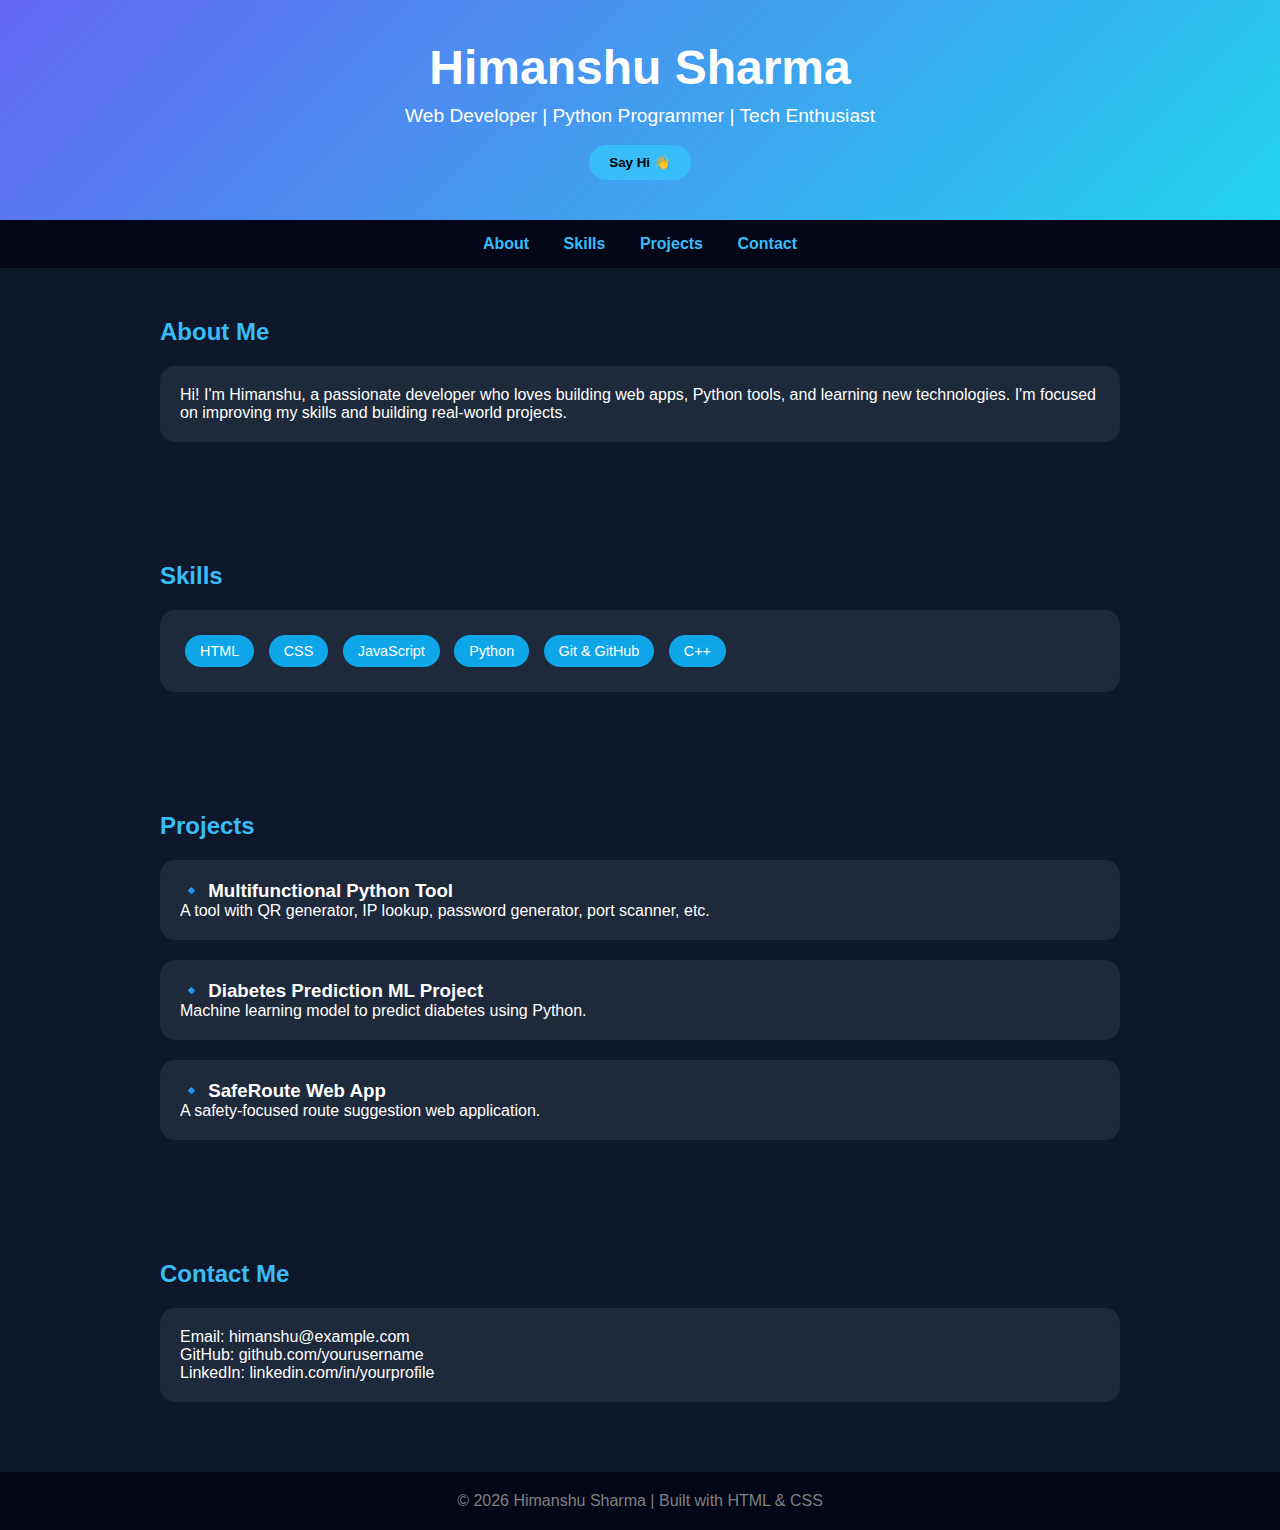
<file: Portfolio.html>
<!DOCTYPE html>
<html>
<head>
    <title>Himanshu Sharma | Portfolio</title>

    <style>
        * {
            margin: 0;
            padding: 0;
            box-sizing: border-box;
            font-family: Arial, sans-serif;
        }

        body {
            background: #0f172a;
            color: white;
        }

        header {
            background: linear-gradient(135deg, #6366f1, #22d3ee);
            padding: 40px 20px;
            text-align: center;
        }

        header h1 {
            font-size: 3rem;
        }

        header p {
            margin-top: 10px;
            font-size: 1.2rem;
        }

        nav {
            background: #020617;
            padding: 15px;
            text-align: center;
        }

        nav a {
            color: #38bdf8;
            margin: 0 15px;
            text-decoration: none;
            font-weight: bold;
        }

        nav a:hover {
            color: white;
        }

        section {
            padding: 50px 20px;
            max-width: 1000px;
            margin: auto;
        }

        h2 {
            margin-bottom: 20px;
            color: #38bdf8;
        }

        .card {
            background: #1e293b;
            padding: 20px;
            border-radius: 15px;
            margin-bottom: 20px;
            transition: transform 0.3s;
        }

        .card:hover {
            transform: translateY(-5px);
        }

        .skills span {
            display: inline-block;
            background: #0ea5e9;
            padding: 8px 15px;
            border-radius: 20px;
            margin: 5px;
            font-size: 0.9rem;
        }

        footer {
            text-align: center;
            padding: 20px;
            background: #020617;
            color: gray;
        }

        button {
            background: #38bdf8;
            border: none;
            padding: 10px 20px;
            border-radius: 25px;
            cursor: pointer;
            font-weight: bold;
        }

        button:hover {
            background: white;
        }
    </style>
</head>

<body>

    <header>
        <h1>Himanshu Sharma</h1>
        <p>Web Developer | Python Programmer | Tech Enthusiast</p>
        <br>
        <button onclick="alert('Thanks for visiting my portfolio!')">Say Hi 👋</button>
    </header>

    <nav>
        <a href="#about">About</a>
        <a href="#skills">Skills</a>
        <a href="#projects">Projects</a>
        <a href="#contact">Contact</a>
    </nav>

    <section id="about">
        <h2>About Me</h2>
        <div class="card">
            <p>
                Hi! I'm Himanshu, a passionate developer who loves building web apps, 
                Python tools, and learning new technologies. I'm focused on improving 
                my skills and building real-world projects.
            </p>
        </div>
    </section>

    <section id="skills">
        <h2>Skills</h2>
        <div class="card skills">
            <span>HTML</span>
            <span>CSS</span>
            <span>JavaScript</span>
            <span>Python</span>
            <span>Git & GitHub</span>
            <span>C++</span>
        </div>
    </section>

    <section id="projects">
        <h2>Projects</h2>

        <div class="card">
            <h3>🔹 Multifunctional Python Tool</h3>
            <p>A tool with QR generator, IP lookup, password generator, port scanner, etc.</p>
        </div>

        <div class="card">
            <h3>🔹 Diabetes Prediction ML Project</h3>
            <p>Machine learning model to predict diabetes using Python.</p>
        </div>

        <div class="card">
            <h3>🔹 SafeRoute Web App</h3>
            <p>A safety-focused route suggestion web application.</p>
        </div>
    </section>

    <section id="contact">
        <h2>Contact Me</h2>
        <div class="card">
            <p>Email: himanshu@example.com</p>
            <p>GitHub: github.com/yourusername</p>
            <p>LinkedIn: linkedin.com/in/yourprofile</p>
        </div>
    </section>

    <footer>
        © 2026 Himanshu Sharma | Built with HTML & CSS
    </footer>

</body>
</html>
</file>
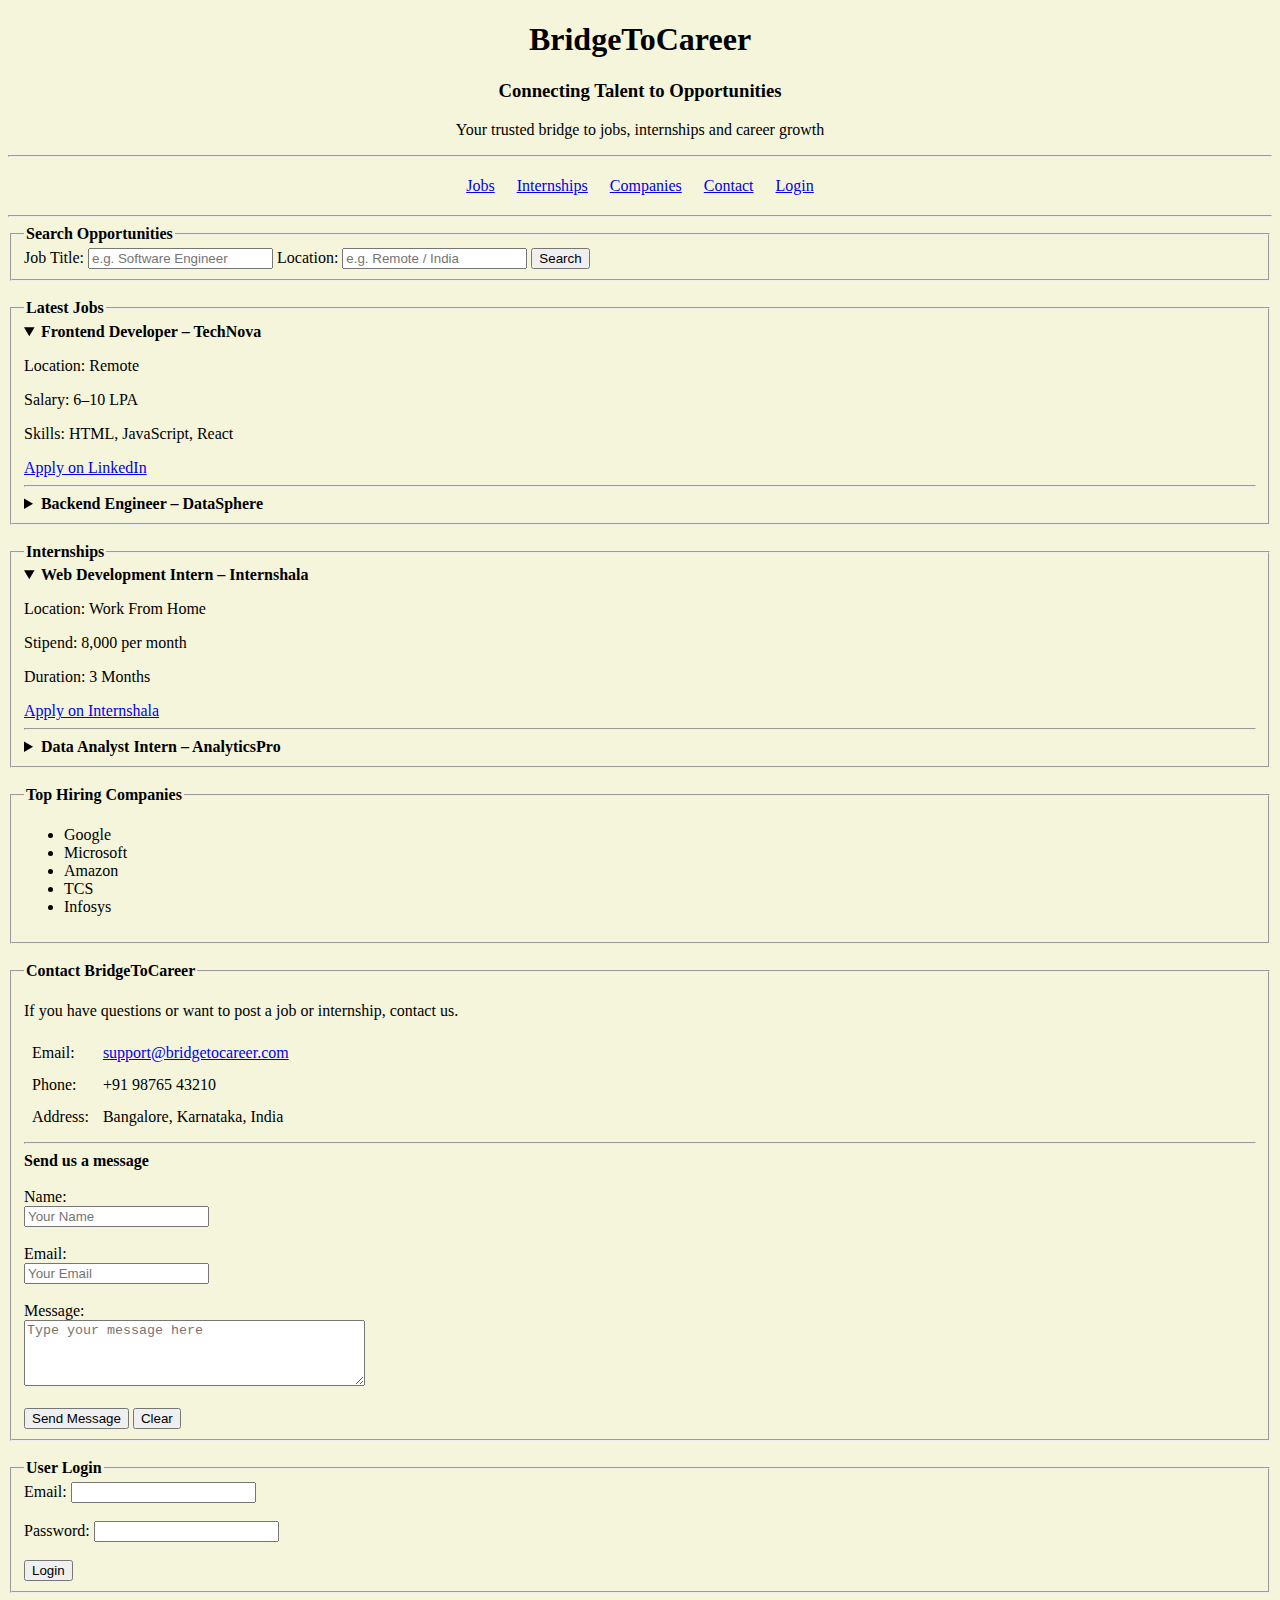
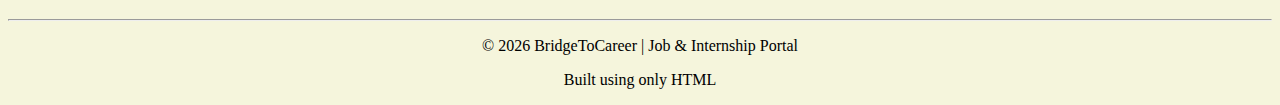
<file: Untitled-1.html>
<!DOCTYPE html>
<html lang="en">
<head>
    <meta charset="UTF-8">
    <title>BridgeToCareer | Jobs & Internships Portal</title>
</head>

<body bgcolor="beige">

<center>
    <h1>BridgeToCareer</h1>
    <h3>Connecting Talent to Opportunities</h3>
    <p>Your trusted bridge to jobs, internships and career growth</p>
</center>

<hr>

<!-- NAVIGATION -->
<center>
    <table cellpadding="10">
        <tr>
            <td><a href="#jobs">Jobs</a></td>
            <td><a href="#internships">Internships</a></td>
            <td><a href="#companies">Companies</a></td>
            <td><a href="#contact">Contact</a></td>
            <td><a href="#login">Login</a></td>
        </tr>
    </table>
</center>

<hr>

<!-- SEARCH -->
<fieldset>
    <legend><strong>Search Opportunities</strong></legend>
    <form>
        Job Title:
        <input type="text" placeholder="e.g. Software Engineer">
        Location:
        <input type="text" placeholder="e.g. Remote / India">
        <input type="submit" value="Search">
    </form>
</fieldset>

<br>

<!-- JOBS SECTION -->
<a name="jobs"></a>
<fieldset>
    <legend><strong>Latest Jobs</strong></legend>

    <details open>
        <summary><strong>Frontend Developer – TechNova</strong></summary>
        <p>Location: Remote</p>
        <p>Salary: 6–10 LPA</p>
        <p>Skills: HTML, JavaScript, React</p>
        <a href="https://www.linkedin.com/jobs/" target="_blank">Apply on LinkedIn</a>
    </details>

    <hr>

    <details>
        <summary><strong>Backend Engineer – DataSphere</strong></summary>
        <p>Location: Bangalore</p>
        <p>Salary: 8–14 LPA</p>
        <p>Skills: Java, Spring Boot, MySQL</p>
        <a href="https://www.naukri.com/" target="_blank">Apply on Naukri</a>
    </details>
</fieldset>

<br>

<!-- INTERNSHIPS SECTION -->
<a name="internships"></a>
<fieldset>
    <legend><strong>Internships</strong></legend>

    <details open>
        <summary><strong>Web Development Intern – Internshala</strong></summary>
        <p>Location: Work From Home</p>
        <p>Stipend: 8,000 per month</p>
        <p>Duration: 3 Months</p>
        <a href="https://internshala.com/" target="_blank">Apply on Internshala</a>
    </details>

    <hr>

    <details>
        <summary><strong>Data Analyst Intern – AnalyticsPro</strong></summary>
        <p>Location: Pune</p>
        <p>Stipend: 12,000 per month</p>
        <p>Duration: 6 Months</p>
        <a href="https://www.indeed.com/" target="_blank">Apply on Indeed</a>
    </details>
</fieldset>

<br>

<!-- COMPANIES -->
<a name="companies"></a>
<fieldset>
    <legend><strong>Top Hiring Companies</strong></legend>
    <ul>
        <li>Google</li>
        <li>Microsoft</li>
        <li>Amazon</li>
        <li>TCS</li>
        <li>Infosys</li>
    </ul>
</fieldset>

<br>

<!-- CONTACT US -->
<a name="contact"></a>
<fieldset>
    <legend><strong>Contact BridgeToCareer</strong></legend>

    <p>If you have questions or want to post a job or internship, contact us.</p>

    <table cellpadding="6">
        <tr>
            <td>Email:</td>
            <td><a href="mailto:support@bridgetocareer.com">support@bridgetocareer.com</a></td>
        </tr>
        <tr>
            <td>Phone:</td>
            <td>+91 98765 43210</td>
        </tr>
        <tr>
            <td>Address:</td>
            <td>Bangalore, Karnataka, India</td>
        </tr>
    </table>

    <hr>

    <strong>Send us a message</strong><br><br>

    <form>
        Name:<br>
        <input type="text" placeholder="Your Name"><br><br>

        Email:<br>
        <input type="email" placeholder="Your Email"><br><br>

        Message:<br>
        <textarea rows="4" cols="40" placeholder="Type your message here"></textarea><br><br>

        <input type="submit" value="Send Message">
        <input type="reset" value="Clear">
    </form>
</fieldset>

<br>

<!-- LOGIN -->
<a name="login"></a>
<fieldset>
    <legend><strong>User Login</strong></legend>
    <form>
        Email:
        <input type="email"><br><br>
        Password:
        <input type="password"><br><br>
        <input type="submit" value="Login">
    </form>
</fieldset>

<br>

<hr>

<center>
    <p>© 2026 BridgeToCareer | Job & Internship Portal</p>
    <p>Built using only HTML</p>
</center>

</body>
</html>
</file>
